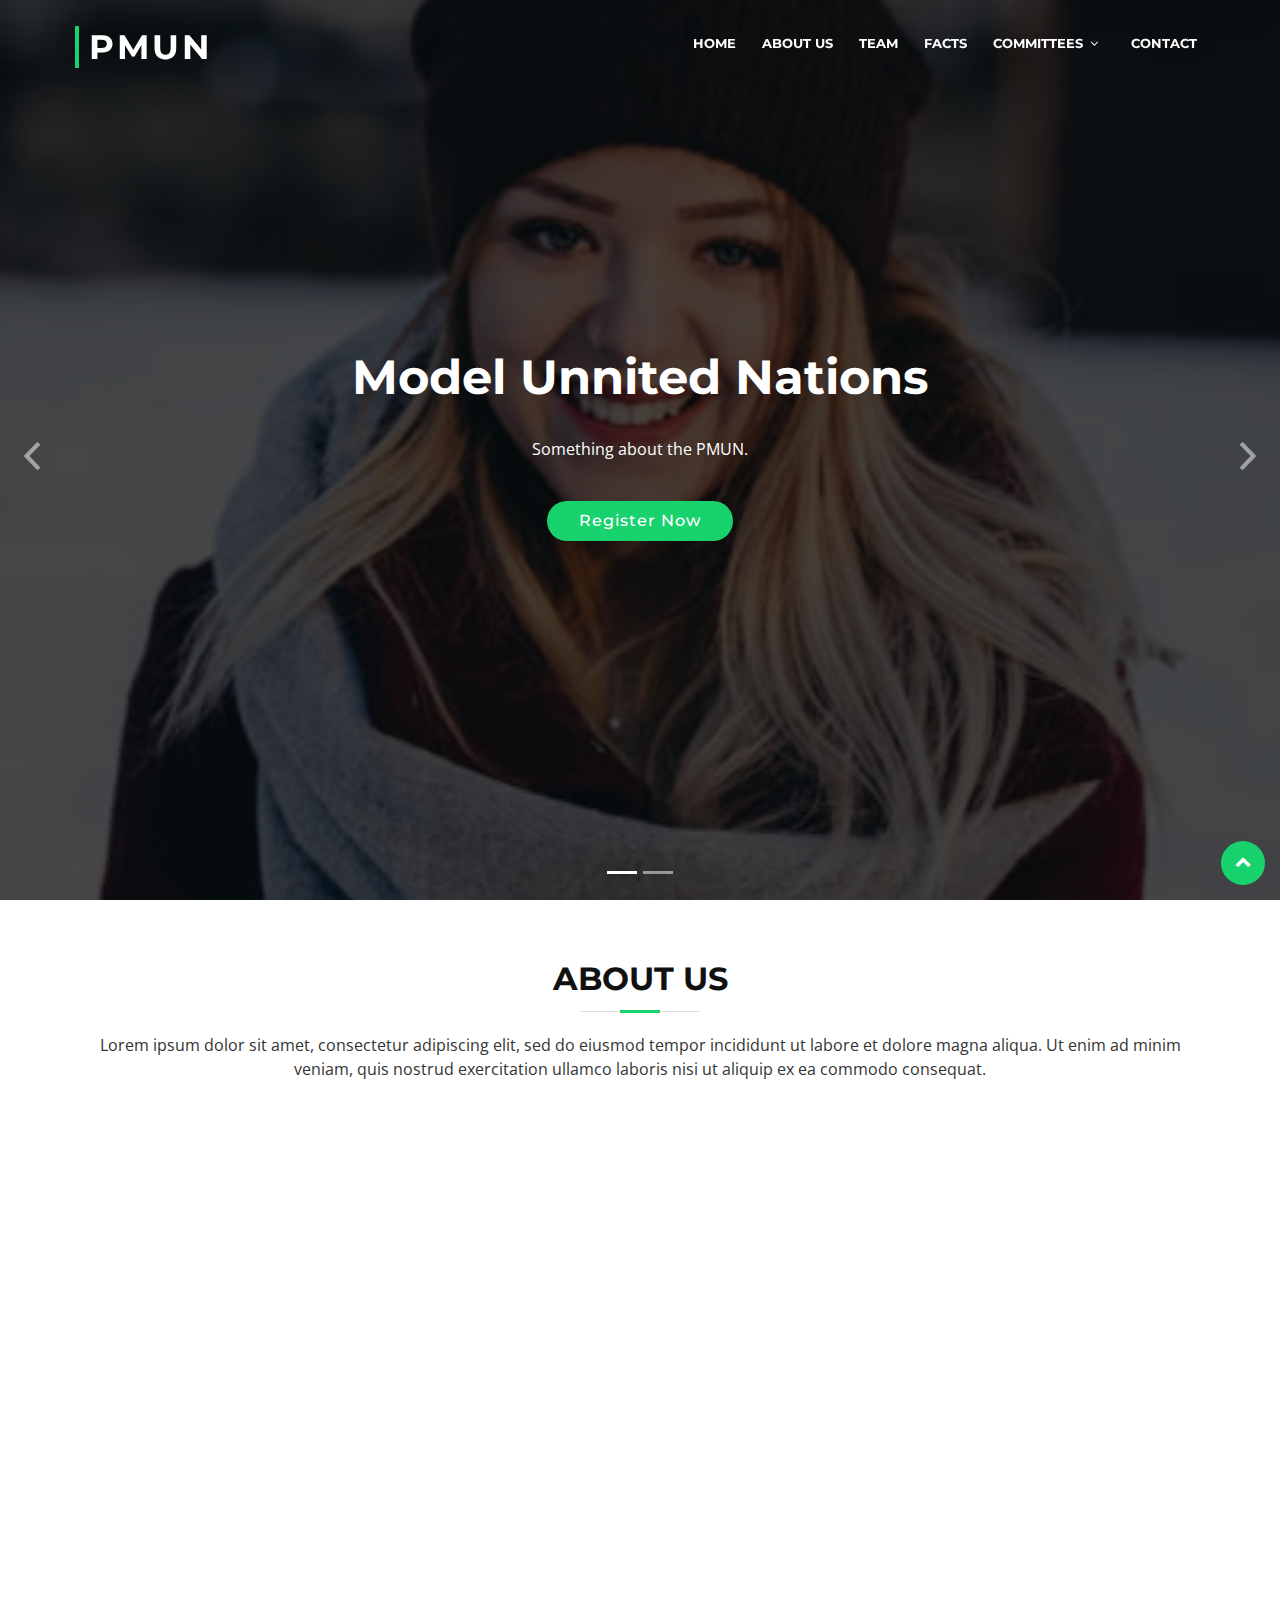
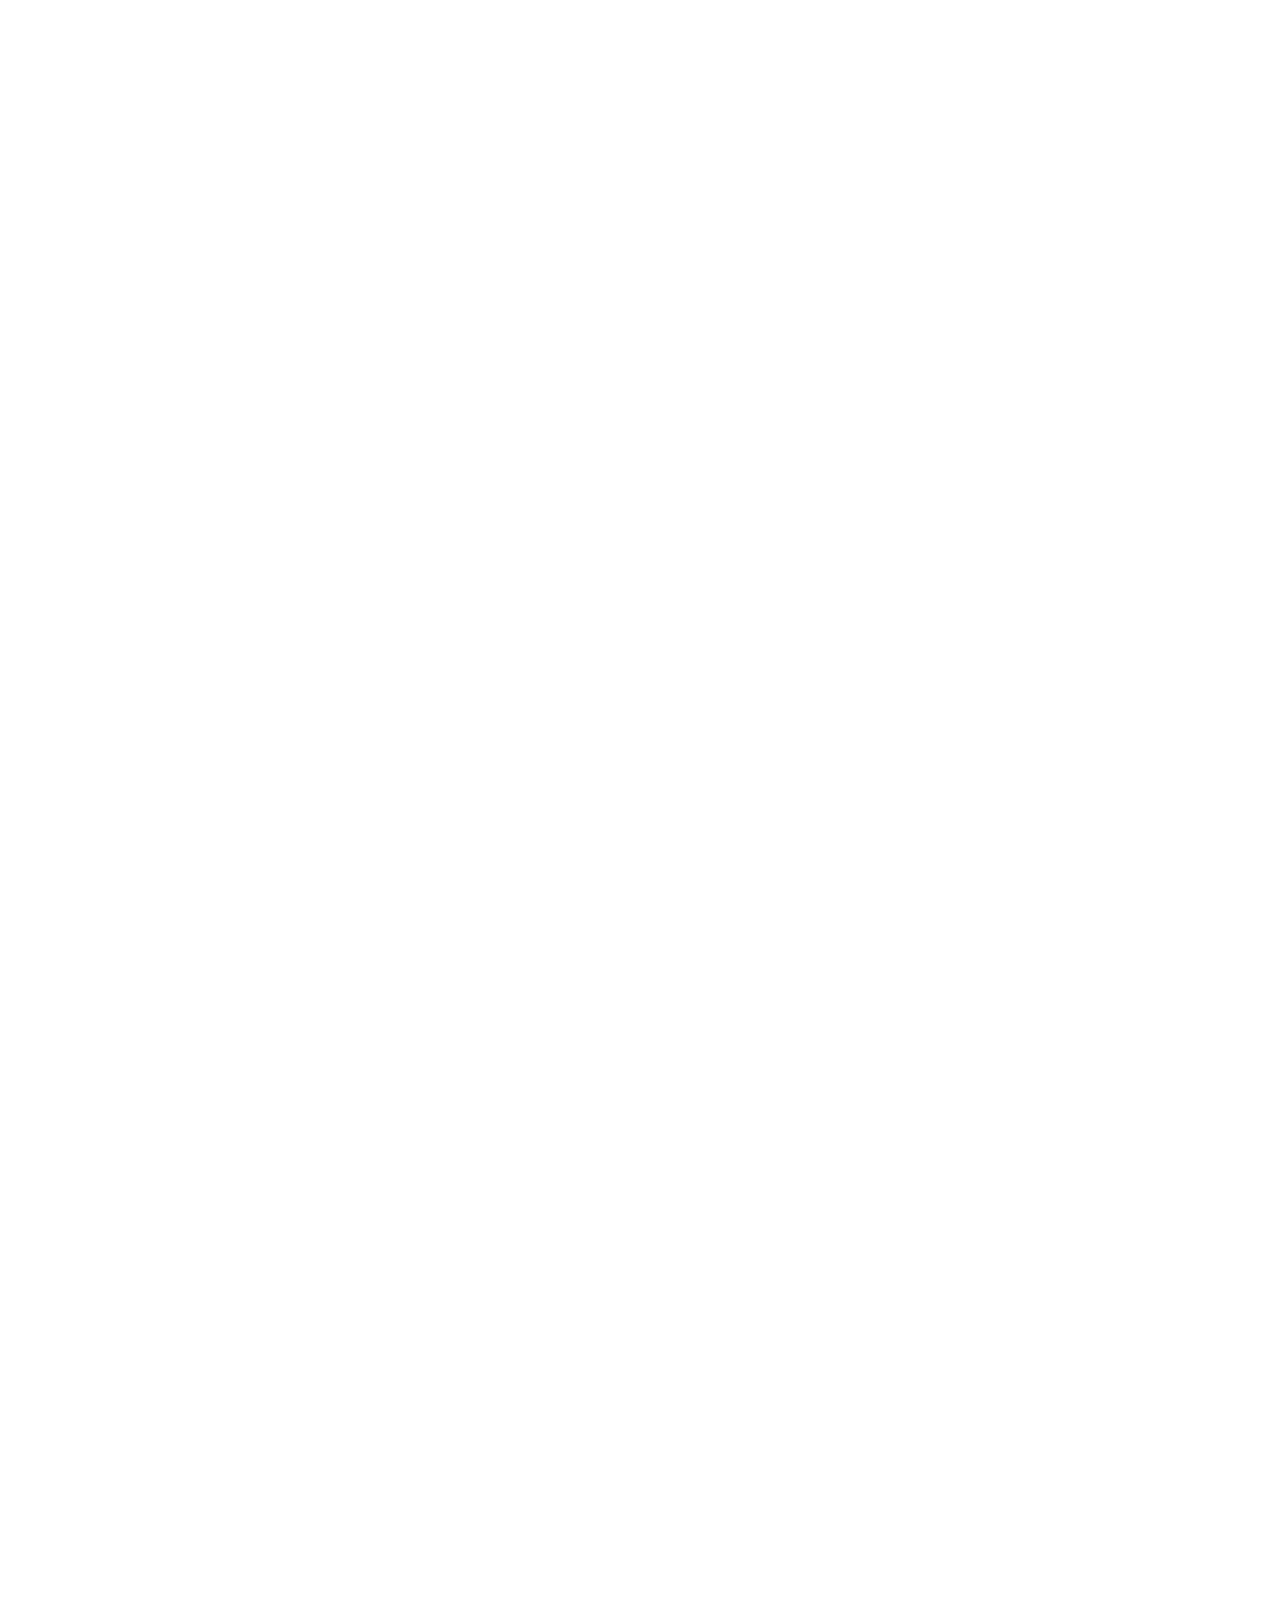
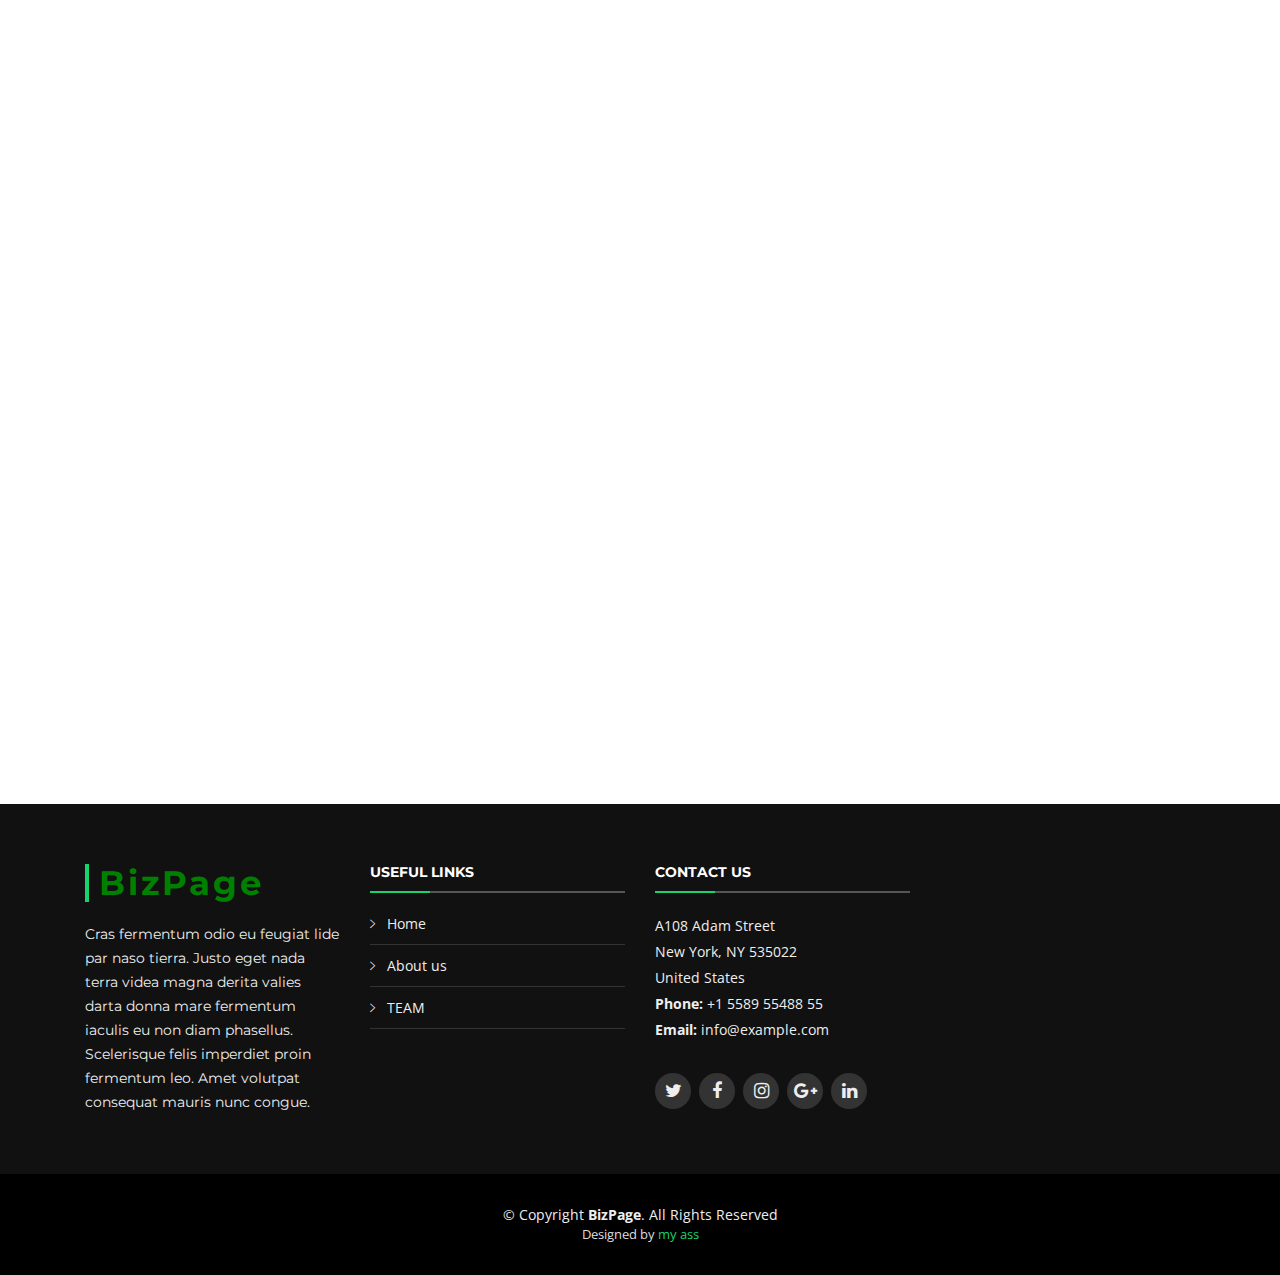
<file: index.html>
<!DOCTYPE html>
<html lang="en">
<head>
  <meta charset="utf-8">
  <title>PMUN</title>
  <meta content="width=device-width, initial-scale=1.0" name="viewport">
  <meta content="" name="keywords">
  <meta content="" name="description">

  <!-- Favicons -->
  <link href="img/favicon.png" rel="icon">
  <link href="img/apple-touch-icon.png" rel="apple-touch-icon">

  <!-- Google Fonts -->
  <link href="https://fonts.googleapis.com/css?family=Open+Sans:300,300i,400,400i,700,700i|Montserrat:300,400,500,700" rel="stylesheet">

  <!-- Bootstrap CSS File -->
  <link href="lib/bootstrap/css/bootstrap.min.css" rel="stylesheet">

  <!-- Libraries CSS Files -->
  <link href="lib/font-awesome/css/font-awesome.min.css" rel="stylesheet">
  <link href="lib/animate/animate.min.css" rel="stylesheet">
  <link href="lib/ionicons/css/ionicons.min.css" rel="stylesheet">
  <link href="lib/owlcarousel/assets/owl.carousel.min.css" rel="stylesheet">
  <link href="lib/lightbox/css/lightbox.min.css" rel="stylesheet">

  <!-- Main Stylesheet File -->
  <link href="css/style.css" rel="stylesheet">

  <!-- =======================================================
    Theme Name: BizPage
    Theme URL: https://bootstrapmade.com/bizpage-bootstrap-business-template/
    Author: BootstrapMade.com
    License: https://bootstrapmade.com/license/
  ======================================================= -->
</head>

<body>

  <!--==========================
    Header
  ============================-->
  <header id="header">
    <div class="container-fluid">

      <div id="logo" class="pull-left">
        <h1><a href="#intro" class="scrollto">PMUN</a></h1>
        <!-- Uncomment below if you prefer to use an imag e logo -->
        <!-- <a href="#intro"><img src="img/logo.png" alt="" title="" /></a>-->
      </div>

      <nav id="nav-menu-container">
        <ul class="nav-menu">
          <li><a href="index.html#intro">Home</a></li>
          <li><a href="#about">About Us</a></li>
          <li><a href="#team">Team</a></li>
          <li><a href="#facts">Facts</a></li>
          <li class="menu-has-children"><a href="">Committees</a>
            <ul>
              <li><a href="UNSC.html">United Nations Security Council</a></li>
              <li><a href="#">IRCAI</a></li>
              <li><a href="#">All India Political Parties Meet</a></li>
              <li><a href="#">Special Political and Decolonization</a></li>
              <li><a href="#">United Nations Human Rights Council</a></li>
              <li><a href="#">WTO</a></li>
              <li><a href="#">United Nations General Assembly</a></li>
            </ul>
          </li>
          <li><a href="#contact">Contact</a></li>
        </ul>
      </nav><!-- #nav-menu-container -->
    </div>
  </header><!-- #header -->

  <!--==========================
    Intro Section
  ============================-->
  <section id="intro">
    <div class="intro-container">
      <div id="introCarousel" class="carousel  slide carousel-fade" data-ride="carousel">

        <ol class="carousel-indicators"></ol>

        <div class="carousel-inner" role="listbox">

          <div class="carousel-item active">
            <div class="carousel-background"><img src="img/team-2.jpg" alt=""></div>
            <div class="carousel-container">
              <div class="carousel-content">
                <h2>Model Unnited Nations</h2>
                <p>Something about the PMUN.</p>
                <a href="" class="btn-get-started scrollto">Register Now</a>
              </div>
            </div>
          </div>

          

          <div class="carousel-item">
            <div class="carousel-background"><img src="img/intro-carousel/5.jpg" alt=""></div>
            <div class="carousel-container">
              <div class="carousel-content">
                <h2>Model United Nations</h2>
                <p>Somemore things  .</p>
                <a href="#featured-services" class="btn-get-started scrollto">Register Now</a>
              </div>
            </div>
          </div>

        </div>

        <a class="carousel-control-prev" href="#introCarousel" role="button" data-slide="prev">
          <span class="carousel-control-prev-icon ion-chevron-left" aria-hidden="true"></span>
          <span class="sr-only">Previous</span>
        </a>

        <a class="carousel-control-next" href="#introCarousel" role="button" data-slide="next">
          <span class="carousel-control-next-icon ion-chevron-right" aria-hidden="true"></span>
          <span class="sr-only">Next</span>
        </a>

      </div>
    </div>
  </section><!-- #intro -->

  <main id="main">
    <!--==========================
      About Us Section
    ============================-->
    <section id="about">
      <div class="container">

        <header class="section-header">
          <h3>About Us</h3>
          <p>Lorem ipsum dolor sit amet, consectetur adipiscing elit, sed do eiusmod tempor incididunt ut labore et dolore magna aliqua. Ut enim ad minim veniam, quis nostrud exercitation ullamco laboris nisi ut aliquip ex ea commodo consequat.</p>
        </header>

        <div class="row about-cols">

          <div class="col-md-4 wow fadeInUp">
            <div class="about-col">
              <div class="img">
                <img src="img/about-mission.jpg" alt="" class="img-fluid">
                <div class="icon"><i class="ion-ios-speedometer-outline"></i></div>
              </div>
              <h2 class="title"><a href="#">Our Mission</a></h2>
              <p>
                Lorem ipsum dolor sit amet, consectetur elit, sed do eiusmod tempor ut labore et dolore magna aliqua. Ut enim ad minim veniam, quis nostrud exercitation ullamco laboris nisi ut aliquip ex ea commodo consequat.
              </p>
            </div>
          </div>

          <div class="col-md-4 wow fadeInUp" data-wow-delay="0.1s">
            <div class="about-col">
              <div class="img">
                <img src="img/about-plan.jpg" alt="" class="img-fluid">
                <div class="icon"><i class="ion-ios-list-outline"></i></div>
              </div>
              <h2 class="title"><a href="#">Our Plan</a></h2>
              <p>
                Sed ut perspiciatis unde omnis iste natus error sit voluptatem  doloremque laudantium, totam rem aperiam, eaque ipsa quae ab illo inventore veritatis et quasi architecto beatae vitae dicta sunt explicabo.
              </p>
            </div>
          </div>

          <div class="col-md-4 wow fadeInUp" data-wow-delay="0.2s">
            <div class="about-col">
              <div class="img">
                <img src="img/about-vision.jpg" alt="" class="img-fluid">
                <div class="icon"><i class="ion-ios-eye-outline"></i></div>
              </div>
              <h2 class="title"><a href="#">Our Vision</a></h2>
              <p>
                Nemo enim ipsam voluptatem quia voluptas sit aut odit aut fugit, sed quia magni dolores eos qui ratione voluptatem sequi nesciunt Neque porro quisquam est, qui dolorem ipsum quia dolor sit amet.
              </p>
            </div>
          </div>

        </div>

      </div>
    </section><!-- #about -->
     <!--==========================
      Facts Section
    ============================-->
    <section id="facts"  class="wow fadeIn">
      <div class="container">

        <header class="section-header">
          <h3>Facts</h3>
          <p>Sed ut perspiciatis unde omnis iste natus error sit voluptatem accusantium doloremque</p>
        </header>

        <div class="row counters">

  				<div class="col-lg-3 col-6 text-center">
            <span data-toggle="counter-up">274</span>
            <p>DELEGATES</p>
  				</div>

          <div class="col-lg-3 col-6 text-center">
            <span data-toggle="counter-up">421</span>
            <p>COMMITTEES</p>
  				</div>

          <div class="col-lg-3 col-6 text-center">
            <span data-toggle="counter-up">1,364</span>
            <p>DAYS</p>
  				</div>

          <div class="col-lg-3 col-6 text-center">
            <span data-toggle="counter-up">18</span>
            <p>IN PRIZE</p>
  				</div>

  			</div>

        <div class="facts-img">
          <img src="img/facts-img.png" alt="" class="img-fluid">
        </div>

      </div>
    </section><!-- #facts -->

    
    <!--==========================
      Clients Section
    ============================-->
    <section id="clients" class="wow fadeInUp">
      <div class="container">

        <header class="section-header">
          <h3>Our Clients</h3>
        </header>

        <div class="owl-carousel clients-carousel">
          <img src="img/clients/client-1.png" alt="">
          <img src="img/clients/client-2.png" alt="">
          <img src="img/clients/client-3.png" alt="">
          <img src="img/clients/client-4.png" alt="">
          <img src="img/clients/client-5.png" alt="">
          <img src="img/clients/client-6.png" alt="">
          <img src="img/clients/client-7.png" alt="">
          <img src="img/clients/client-8.png" alt="">
        </div>

      </div>
    </section><!-- #clients -->

    <!--==========================
      Clients Section
    ============================-->
    <section id="testimonials" class="section-bg wow fadeInUp">
      <div class="container">

        <header class="section-header">
          <h3>Venue</h3>
        </header>
        <div id="map">
          
        </div>
        <script type="text/javascript">
          function initMap(){
            var location = {lat: -25.363 , lng:131.044};
            var map=new google.maps.Map(document.getElementById("map"),{
              zoom:4
              center:location
            });
          }
        </script>
       </div>
    </section><!-- #testimonials -->

    <!--==========================
      Team Section
    ============================-->
    <section id="team">
      <div class="container">
        <div class="section-header wow fadeInUp">
          <h3>Team</h3>
          <p>Sed ut perspiciatis unde omnis iste natus error sit voluptatem accusantium doloremque</p>
        </div>

        <div class="row">

          <div class="col-lg-2 col-md-4 wow fadeInUp">
            <div class="member">  
              <img src="img/team-1.jpg" class="img-fluid" alt="">
              <div class="member-info">
                <a href="index1.html">  
                  <div class="member-info-content">
                    <h4>Walter White</h4>
                    <span>Chief Executive Officer</span>
                    <div class="social">
                      <a href=""><i class="fa fa-twitter"></i></a>
                      <a href=""><i class="fa fa-facebook"></i></a>
                      <a href=""><i class="fa fa-google-plus"></i></a>
                      <a href=""><i class="fa fa-linkedin"></i></a>
                    </div>
                  </a>
                </div>
              </div>
            </div>
          </div>

          <div class="col-lg-3 col-md-6 wow fadeInUp" data-wow-delay="0.1s">
            <div class="member">
              <img src="img/team-2.jpg" class="img-fluid" alt="">
              <div class="member-info">
                <div class="member-info-content">
                  <h4>Sarah Jhonson</h4>
                  <span>Product Manager</span>
                  <div class="social">
                    <a href=""><i class="fa fa-twitter"></i></a>
                    <a href=""><i class="fa fa-facebook"></i></a>
                    <a href=""><i class="fa fa-google-plus"></i></a>
                    <a href=""><i class="fa fa-linkedin"></i></a>
                  </div>
                </div>
              </div>
            </div>
          </div>

          <div class="col-lg-3 col-md-6 wow fadeInUp" data-wow-delay="0.2s">
            <div class="member">
              <img src="img/team-3.jpg" class="img-fluid" alt="">
              <div class="member-info">
                <div class="member-info-content">
                  <h4>William Anderson</h4>
                  <span>CTO</span>
                  <div class="social">
                    <a href=""><i class="fa fa-twitter"></i></a>
                    <a href=""><i class="fa fa-facebook"></i></a>
                    <a href=""><i class="fa fa-google-plus"></i></a>
                    <a href=""><i class="fa fa-linkedin"></i></a>
                  </div>
                </div>
              </div>
            </div>
          </div>

          <div class="col-lg-3 col-md-6 wow fadeInUp" data-wow-delay="0.3s">
            <div class="member">
              <img src="img/team-4.jpg" class="img-fluid" alt="">
              <div class="member-info">
                <div class="member-info-content">
                  <h4>Amanda Jepson</h4>
                  <span>Accountant</span>
                  <div class="social">
                    <a href=""><i class="fa fa-twitter"></i></a>
                    <a href=""><i class="fa fa-facebook"></i></a>
                    <a href=""><i class="fa fa-google-plus"></i></a>
                    <a href=""><i class="fa fa-linkedin"></i></a>
                  </div>
                </div>
              </div>
            </div>
          </div>

        </div>

      </div>
    </section><!-- #team -->

    <!--==========================
      Contact Section
    ============================-->
    <section id="contact" class="section-bg wow fadeInUp">
      <div class="container">

        <div class="section-header">
          <h3>Contact Us</h3>
          <p>Sed ut perspiciatis unde omnis iste natus error sit voluptatem accusantium doloremque</p>
        </div>

        <div class="row contact-info">

          <div class="col-md-4">
            <div class="contact-address">
              <i class="ion-ios-location-outline"></i>
              <h3>Address</h3>
              <address>A108 Adam Street, NY 535022, USA</address>
            </div>
          </div>

          <div class="col-md-4">
            <div class="contact-phone">
              <i class="ion-ios-telephone-outline"></i>
              <h3>Phone Number</h3>
              <p><a href="tel:+155895548855">+1 5589 55488 55</a></p>
            </div>
          </div>

          <div class="col-md-4">
            <div class="contact-email">
              <i class="ion-ios-email-outline"></i>
              <h3>Email</h3>
              <p><a href="mailto:info@example.com">info@example.com</a></p>
            </div>
          </div>

        </div>
    </section><!-- #contact -->

  </main>

  <!--==========================
    Footer
  ============================-->
  <footer id="footer">
    <div class="footer-top">
      <div class="container">
        <div class="row">

          <div class="col-lg-3 col-md-6 footer-info">
            <h3>BizPage</h3>
            <p>Cras fermentum odio eu feugiat lide par naso tierra. Justo eget nada terra videa magna derita valies darta donna mare fermentum iaculis eu non diam phasellus. Scelerisque felis imperdiet proin fermentum leo. Amet volutpat consequat mauris nunc congue.</p>
          </div>

          <div class="col-lg-3 col-md-6 footer-links">
            <h4>Useful Links</h4>
            <ul>
              <li><i class="ion-ios-arrow-right"></i> <a href="#">Home</a></li>
              <li><i class="ion-ios-arrow-right"></i> <a href="#about">About us</a></li>
              <li><i class="ion-ios-arrow-right"></i> <a href="#team">TEAM</a></li>
            </ul>
          </div>

          <div class="col-lg-3 col-md-6 footer-contact">
            <h4>Contact Us</h4>
            <p>
              A108 Adam Street <br>
              New York, NY 535022<br>
              United States <br>
              <strong>Phone:</strong> +1 5589 55488 55<br>
              <strong>Email:</strong> info@example.com<br>
            </p>

            <div class="social-links">
              <a href="#" class="twitter"><i class="fa fa-twitter"></i></a>
              <a href="#" class="facebook"><i class="fa fa-facebook"></i></a>
              <a href="#" class="instagram"><i class="fa fa-instagram"></i></a>
              <a href="#" class="google-plus"><i class="fa fa-google-plus"></i></a>
              <a href="#" class="linkedin"><i class="fa fa-linkedin"></i></a>
            </div>

          </div>

        </div>
      </div>
    </div>

    <div class="container">
      <div class="copyright">
        &copy; Copyright <strong>BizPage</strong>. All Rights Reserved
      </div>
      <div class="credits">
        <!--
          All the links in the footer should remain intact.
          You can delete the links only if you purchased the pro version.
          Licensing information: https://bootstrapmade.com/license/
          Purchase the pro version with working PHP/AJAX contact form: https://bootstrapmade.com/buy/?theme=BizPage
        -->
        Designed by <a href="https://bootstrapmade.com/">my ass</a>
      </div>
    </div>
  </footer><!-- #footer -->

  <a href="#" class="back-to-top"><i class="fa fa-chevron-up"></i></a>

  <!-- JavaScript Libraries -->
  <script src="lib/jquery/jquery.min.js"></script>
  <script src="lib/jquery/jquery-migrate.min.js"></script>
  <script src="lib/bootstrap/js/bootstrap.bundle.min.js"></script>
  <script src="lib/easing/easing.min.js"></script>
  <script src="lib/superfish/hoverIntent.js"></script>
  <script src="lib/superfish/superfish.min.js"></script>
  <script src="lib/wow/wow.min.js"></script>
  <script src="lib/waypoints/waypoints.min.js"></script>
  <script src="lib/counterup/counterup.min.js"></script>
  <script src="lib/owlcarousel/owl.carousel.min.js"></script>
  <script src="lib/isotope/isotope.pkgd.min.js"></script>
  <script src="lib/lightbox/js/lightbox.min.js"></script>
  <script src="lib/touchSwipe/jquery.touchSwipe.min.js"></script>
  <!-- Contact Form JavaScript File -->
  <script src="contactform/contactform.js"></script>

  <!-- Template Main Javascript File -->
  <script src="js/main.js"></script>

</body>
</html>
</file>
<file: css/style.css>
/*
  Theme Name: BizPage
  Theme URL: https://bootstrapmade.com/bizpage-bootstrap-business-template/
  Author: BootstrapMade.com
  License: https://bootstrapmade.com/license/
*/
/*--------------------------------------------------------------
# General
--------------------------------------------------------------*/
body {
  background: #fff;
  color: #666666;
  font-family: "Open Sans", sans-serif;
}


a {
  color: #18d26e;
  transition: 0.5s;
}

a:hover, a:active, a:focus {
  color: #18d36e;
  outline: none;
  text-decoration: none;
}

p {
  padding: 0;
  margin: 0 0 30px 0;
}

h1, h2, h3, h4, h5, h6 {
  font-family: "Montserrat", sans-serif;
  font-weight: 400;
  margin: 0 0 20px 0;
  padding: 0;
  color: #008000;
}

/* Back to top button */
.back-to-top {
  position: fixed;
  display: none;
  background: #18d26e;
  color: #fff;
  display: inline-block;
  width: 44px;
  height: 44px;
  text-align: center;
  line-height: 1;
  font-size: 16px;
  border-radius: 50%;
  right: 15px;
  bottom: 15px;
  transition: background 0.5s;
  z-index: 11;
}

.back-to-top i {
  padding-top: 12px;
  color: #fff;
}

@media (max-width: 768px) {
  .back-to-top {
    bottom: 15px;
  }
}

/*--------------------------------------------------------------
# Header
--------------------------------------------------------------*/
#header {
  padding: 30px 0;
  height: 92px;
  position: fixed;
  left: 0;
  top: 0;
  right: 0;
  transition: all 0.5s;
  z-index: 997;
}

#header.header-scrolled {
  background: rgba(0, 0, 0, 0.9);
  padding: 20px 0;
  height: 72px;
  transition: all 0.5s;
}

#header #logo {
  float: left;
}

@media (min-width: 1024px) {
  #header #logo {
    padding-left: 60px;
  }
}

#header #logo h1 {
  font-size: 34px;
  margin: 0;
  padding: 0;
  line-height: 1;
  font-family: "Montserrat", sans-serif;
  font-weight: 700;
  letter-spacing: 3px;
}

#header #logo h1 a, #header #logo h1 a:hover {
  color: #fff;
  padding-left: 10px;
  border-left: 4px solid #18d26e;
}

#header #logo img {
  padding: 0;
  margin: 0;
}

@media (max-width: 768px) {
  #header #logo h1 {
    font-size: 28px;
  }
  #header #logo img {
    max-height: 40px;
  }
}

/*--------------------------------------------------------------
# Intro Section
--------------------------------------------------------------*/
#intro {
  display: table;
  width: 100%;
  height: 100vh;
  background: #000;
}

#intro .carousel-item {
  width: 100%;
  height: 100vh;
  background-size: cover;
  background-position: center;
  background-repeat: no-repeat;
}

#intro .carousel-item::before {
  content: '';
  background-color: rgba(0, 0, 0, 0.7);
  position: absolute;
  height: 100%;
  width: 100%;
  top: 0;
  right: 0;
  left: 0;
  bottom: 0;
}

#intro .carousel-container {
  display: flex;
  justify-content: center;
  align-items: center;
  position: absolute;
  bottom: 0;
  top: 0;
  left: 0;
  right: 0;
}

#intro .carousel-content {
  text-align: center;
}

#intro h2 {
  color: #fff;
  margin-bottom: 30px;
  font-size: 48px;
  font-weight: 700;
}

@media (max-width: 768px) {
  #intro h2 {
    font-size: 28px;
  }
}

#intro p {
  width: 80%;
  margin: 0 auto 30px auto;
  color: #fff;
}

@media (min-width: 1024px) {
  #intro p {
    width: 60%;
  }
}

#intro .carousel-fade .carousel-inner .carousel-item {
  -webkit-transition-property: opacity;
  transition-property: opacity;
}

#intro .carousel-fade .carousel-inner .carousel-item,
#intro .carousel-fade .carousel-inner .active.carousel-item-left,
#intro .carousel-fade .carousel-inner .active.carousel-item-right {
  opacity: 0;
}

#intro .carousel-fade .carousel-inner .active,
#intro .carousel-fade .carousel-inner .carousel-item-next.carousel-item-left,
#intro .carousel-fade .carousel-inner .carousel-item-prev.carousel-item-right {
  opacity: 1;
  transition: 0.5s;
}

#intro .carousel-fade .carousel-inner .carousel-item-next,
#intro .carousel-fade .carousel-inner .carousel-item-prev,
#intro .carousel-fade .carousel-inner .active.carousel-item-left,
#intro .carousel-fade .carousel-inner .active.carousel-item-right {
  left: 0;
  -webkit-transform: translate3d(0, 0, 0);
  transform: translate3d(0, 0, 0);
}

#intro .carousel-control-prev, #intro .carousel-control-next {
  width: 10%;
}

@media (min-width: 1024px) {
  #intro .carousel-control-prev, #intro .carousel-control-next {
    width: 5%;
  }
}

#intro .carousel-control-next-icon, #intro .carousel-control-prev-icon {
  background: none;
  font-size: 32px;
  line-height: 1;
}

#intro .carousel-indicators li {
  cursor: pointer;
}

#intro .btn-get-started {
  font-family: "Montserrat", sans-serif;
  font-weight: 500;
  font-size: 16px;
  letter-spacing: 1px;
  display: inline-block;
  padding: 8px 32px;
  border-radius: 50px;
  transition: 0.5s;
  margin: 10px;
  color: #fff;
  background: #18d26e;
}

#intro .btn-get-started:hover {
  background: #fff;
  color: #18d26e;
}

/*--------------------------------------------------------------
# Navigation Menu
--------------------------------------------------------------*/
/* Nav Menu Essentials */
.nav-menu, .nav-menu * {
  margin: 0;
  padding: 0;
  list-style: none;
}

.nav-menu ul {
  position: absolute;
  display: none;
  top: 100%;
  left: 0;
  z-index: 99;
}

.nav-menu li {
  position: relative;
  white-space: nowrap;
}

.nav-menu > li {
  float: left;
}

.nav-menu li:hover > ul,
.nav-menu li.sfHover > ul {
  display: block;
}

.nav-menu ul ul {
  top: 0;
  left: 100%;
}

.nav-menu ul li {
  min-width: 180px;
}

/* Nav Menu Arrows */
.sf-arrows .sf-with-ul {
  padding-right: 30px;
}

.sf-arrows .sf-with-ul:after {
  content: "\f107";
  position: absolute;
  right: 15px;
  font-family: FontAwesome;
  font-style: normal;
  font-weight: normal;
}

.sf-arrows ul .sf-with-ul:after {
  content: "\f105";
}

/* Nav Meu Container */
#nav-menu-container {
  float: right;
  margin: 0;
}

@media (min-width: 1024px) {
  #nav-menu-container {
    padding-right: 60px;
  }
}

@media (max-width: 768px) {
  #nav-menu-container {
    display: none;
  }
}

/* Nav Meu Styling */
.nav-menu a {
  padding: 0 8px 10px 8px;
  text-decoration: none;
  display: inline-block;
  color: #fff;
  font-family: "Montserrat", sans-serif;
  font-weight: 700;
  font-size: 13px;
  text-transform: uppercase;
  outline: none;
}

.nav-menu li:hover > a, .nav-menu > .menu-active > a {
  color: #18d26e;
}

.nav-menu > li {
  margin-left: 10px;
}

.nav-menu ul {
  margin: 4px 0 0 0;
  padding: 10px;
  box-shadow: 0px 0px 30px rgba(127, 137, 161, 0.25);
  background: #fff;
}

.nav-menu ul li {
  transition: 0.3s;
}

.nav-menu ul li a {
  padding: 10px;
  color: #333;
  transition: 0.3s;
  display: block;
  font-size: 13px;
  text-transform: none;
}

.nav-menu ul li:hover > a {
  color: #18d26e;
}

.nav-menu ul ul {
  margin: 0;
}

/* Mobile Nav Toggle */
#mobile-nav-toggle {
  position: fixed;
  right: 0;
  top: 0;
  z-index: 999;
  margin: 20px 20px 0 0;
  border: 0;
  background: none;
  font-size: 24px;
  display: none;
  transition: all 0.4s;
  outline: none;
  cursor: pointer;
}

#mobile-nav-toggle i {
  color: #fff;
}

@media (max-width: 768px) {
  #mobile-nav-toggle {
    display: inline;
  }
}

/* Mobile Nav Styling */
#mobile-nav {
  position: fixed;
  top: 0;
  padding-top: 18px;
  bottom: 0;
  z-index: 998;
  background: rgba(0, 0, 0, 0.8);
  left: -260px;
  width: 260px;
  overflow-y: auto;
  transition: 0.4s;
}

#mobile-nav ul {
  padding: 0;
  margin: 0;
  list-style: none;
}

#mobile-nav ul li {
  position: relative;
}

#mobile-nav ul li a {
  color: #fff;
  font-size: 13px;
  text-transform: uppercase;
  overflow: hidden;
  padding: 10px 22px 10px 15px;
  position: relative;
  text-decoration: none;
  width: 100%;
  display: block;
  outline: none;
  font-weight: 700;
  font-family: "Montserrat", sans-serif;
}

#mobile-nav ul li a:hover {
  color: #fff;
}

#mobile-nav ul li li {
  padding-left: 30px;
}

#mobile-nav ul .menu-has-children i {
  position: absolute;
  right: 0;
  z-index: 99;
  padding: 15px;
  cursor: pointer;
  color: #18d26e;
}

#mobile-nav ul .menu-has-children i.fa-chevron-up {
  color: #18d26e;
}

#mobile-nav ul .menu-has-children li a {
  text-transform: none;
}

#mobile-nav ul .menu-has-children1 i {
  position: absolute;
  right: 0;
  z-index: 99;
  padding: 15px;
  color: #18d26e;
}

#mobile-nav ul .menu-has-children1 i.fa-chevron-up {
  color: #18d26e;
}

#mobile-nav ul .menu-has-children1 li a {
  text-transform: none;
}

#mobile-nav ul .menu-item-active {
  color: #18d26e;
}

#mobile-body-overly {
  width: 100%;
  height: 100%;
  z-index: 997;
  top: 0;
  left: 0;
  position: fixed;
  background: rgba(0, 0, 0, 0.7);
  display: none;
}

/* Mobile Nav body classes */
body.mobile-nav-active {
  overflow: hidden;
}

body.mobile-nav-active #mobile-nav {
  left: 0;
}

body.mobile-nav-active #mobile-nav-toggle {
  color: #fff;
}

/*--------------------------------------------------------------
# Sections
--------------------------------------------------------------*/
/* Sections Header
--------------------------------*/
.section-header h3 {
  font-size: 32px;
  color: #111;
  text-transform: uppercase;
  text-align: center;
  font-weight: 700;
  position: relative;
  padding-bottom: 15px;
}

.section-header h3::before {
  content: '';
  position: absolute;
  display: block;
  width: 120px;
  height: 1px;
  background: #ddd;
  bottom: 1px;
  left: calc(50% - 60px);
}

.section-header h3::after {
  content: '';
  position: absolute;
  display: block;
  width: 40px;
  height: 3px;
  background: #18d26e;
  bottom: 0;
  left: calc(50% - 20px);
}

.section-header h4 {
  font-size: 32px;
  color: #111;
  text-transform: uppercase;
  text-align: center;
  font-weight: 700;
  position: relative;
  padding-bottom: 15px;
}

.section-header h4::before {
  content: '';
  position: absolute;
  display: block;
  width: 120px;
  height: 1px;
  background: #40E0D0;
  bottom: 1px;
  left: calc(50% - 60px);
}

/*.section-header h4::after {
  content: '';
  position: absolute;
  display: block;
  width: 40px;
  height: 2px;
  background: #ddd;
  bottom: 1px;
  top: 1px;
  left: calc(50% - 20px);
}*/
.section-header p {
  text-align: center;
  padding-bottom: 30px;
  color: #333;
}

/* Section with background
--------------------------------*/
.section-bg {
  background: #f7f7f7;
}

/* Featured Services Section
--------------------------------*/
#featured-services {
  background: #000;
}

#featured-services .box {
  padding: 30px 20px;
}

#featured-services .box-bg {
  background-image: linear-gradient(0deg, #000000 0%, #242323 50%, #000000 100%);
}

#featured-services i {
  color: #18d26e;
  font-size: 48px;
  display: inline-block;
  line-height: 1;
}

#featured-services h4 {
  font-weight: 400;
  margin: 15px 0;
  font-size: 18px;
}

#featured-services h4 a {
  color: #fff;
}

#featured-services h4 a:hover {
  color: #18d26e;
}

#featured-services p {
  font-size: 14px;
  line-height: 24px;
  color: #fff;
  margin-bottom: 0;
}

#map{
  height: 500px
  width: 100%;
  margin: 0;
  padding:0;
}
/* About Us Section
--------------------------------*/
#aboutt {
  background : url("../img/black.jpg") center top no-repeat fixed;
  background-size: cover;
  padding: 60px 0 40px 0;
  position: relative;
}

#aboutt::before {
  content: '';
  position: absolute;
  left: 0;
  right: 0;
  top: 0;
  bottom: 0;
  /*background: rgba(255, 255, 255, 0.92);*/
  z-index: 9;
}

#aboutt .container {
  position: relative;
  z-index: 10;
}

#aboutt .aboutt-col {
  background: #fff;
  border-radius: 0 0 4px 4px;
  box-shadow: 0px 2px 12px rgba(0, 0, 0, 0.08);
  margin-bottom: 20px;
}

#aboutt .aboutt-col .img {
  position: relative;
}

#aboutt .aboutt-col .img img {
  border-radius: 4px 4px 0 0;
}

#aboutt .aboutt-col .icon {
  width: 64px;
  height: 64px;
  padding-top: 8px;
  text-align: center;
  position: absolute;
  background-color: #000;
  border-radius: 50%;
  text-align: center;
  border: 4px solid #fff;
  left: calc( 50% - 32px);
  bottom: -30px;
  transition: 0.3s;
}

#aboutt .aboutt-col i {
  font-size: 36px;
  line-height: 1;
  color: #fff;
  transition: 0.3s;
}

#aboutt .aboutt-col:hover .icon {
  background-color: #fff;
}

#aboutt .aboutt-col:hover i {
  color: #000000;
}

#aboutt .aboutt-col h2 {
  color: #000;
  text-align: center;
  font-weight: 700;
  font-size: 20px;
  padding: 0;
  margin: 40px 0 12px 0;
}

#aboutt .aboutt-col h2 a {
  color: #000;
}

#aboutt .aboutt-col h2 a:hover {
  color: #000000;
}

#aboutt .aboutt-col p {
  font-size: 14px;
  line-height: 24px;
  color: #333;
  margin-bottom: 0;
  padding: 0 40px 40px 10px;
}
#about {
  background: url("../img/about-bg.jpg") center top no-repeat fixed;
  background-size: cover;
  padding: 60px 0 40px 0;
  position: relative;
}

#about::before {
  content: '';
  position: absolute;
  left: 0;
  right: 0;
  top: 0;
  bottom: 0;
  background: rgba(255, 255, 255, 0.92);
  z-index: 9;
}

#about .container {
  position: relative;
  z-index: 10;
}

#about .about-col {
  background: #fff;
  border-radius: 0 0 4px 4px;
  box-shadow: 0px 2px 12px rgba(0, 0, 0, 0.08);
  margin-bottom: 20px;
}

#about .about-col .img {
  position: relative;
}

#about .about-col .img img {
  border-radius: 4px 4px 0 0;
}

#about .about-col .icon {
  width: 64px;
  height: 64px;
  padding-top: 8px;
  text-align: center;
  position: absolute;
  background-color: #18d26e;
  border-radius: 50%;
  text-align: center;
  border: 4px solid #fff;
  left: calc( 50% - 32px);
  bottom: -30px;
  transition: 0.3s;
}

#about .about-col i {
  font-size: 36px;
  line-height: 1;
  color: #fff;
  transition: 0.3s;
}

#about .about-col:hover .icon {
  background-color: #fff;
}

#about .about-col:hover i {
  color: #18d26e;
}

#about .about-col h2 {
  color: #000;
  text-align: center;
  font-weight: 700;
  font-size: 20px;
  padding: 0;
  margin: 40px 0 12px 0;
}

#about .about-col h2 a {
  color: #000;
}

#about .about-col h2 a:hover {
  color: #18d26e;
}

#about .about-col p {
  font-size: 14px;
  line-height: 24px;
  color: #333;
  margin-bottom: 0;
  padding: 0 20px 20px 20px;
}


/* Services Section
--------------------------------*/
#services {
  background: #fff;
  background-size: cover;
  padding: 60px 0 40px 0;
}

#services .box {
  margin-bottom: 30px;
}

#services .icon {
  float: left;
}

#services .icon i {
  color: #18d26e;
  font-size: 36px;
  line-height: 1;
  transition: 0.5s;
}

#services .title {
  margin-left: 60px;
  font-weight: 700;
  margin-bottom: 15px;
  font-size: 18px;
}

#services .title a {
  color: #111;
}

#services .box:hover .title a {
  color: #18d26e;
}

#services .description {
  font-size: 14px;
  margin-left: 60px;
  line-height: 24px;
  margin-bottom: 0;
}

/* Call To Action Section
--------------------------------*/
#call-to-action {
  background: linear-gradient(rgba(0, 142, 99, 0.1), rgba(0, 0, 0, 0.1)), url(../img/call-to-action-bg.jpg) fixed center center;
  background-size: cover;
  padding: 60px 0;
}

#call-to-action h3 {
  color: #fff;
  font-size: 28px;
  font-weight: 700;
}

#call-to-action p {
  color: #fff;
}

#call-to-action .cta-btn {
  font-family: "Montserrat", sans-serif;
  text-transform: uppercase;
  font-weight: 500;
  font-size: 16px;
  letter-spacing: 1px;
  display: inline-block;
  padding: 8px 28px;
  border-radius: 25px;
  transition: 0.5s;
  margin-top: 10px;
  border: 2px solid #fff;
  color: #fff;
}

#call-to-action .cta-btn:hover {
  background: #18d26e;
  border: 2px solid #18d26e;
}

/* Call To Action Section
--------------------------------*/
#skills {
  padding: 60px 0;
}

#skills .progress {
  height: 35px;
  margin-bottom: 10px;
}

#skills .progress .skill {
  font-family: "Open Sans", sans-serif;
  line-height: 35px;
  padding: 0;
  margin: 0 0 0 20px;
  text-transform: uppercase;
}

#skills .progress .skill .val {
  float: right;
  font-style: normal;
  margin: 0 20px 0 0;
}

#skills .progress-bar {
  width: 1px;
  text-align: left;
  transition: .9s;
}

/* Facts Section
--------------------------------*/
#facts {
  background: url("../img/facts-bg.jpg") center top no-repeat fixed;
  background-size: cover;
  padding: 60px 0 0 0;
  position: relative;
}

#facts::before {
  content: '';
  position: absolute;
  left: 0;
  right: 0;
  top: 0;
  bottom: 0;
  background: rgba(255, 255, 255, 0.88);
  z-index: 9;
}

#facts .container {
  position: relative;
  z-index: 10;
}

#facts .counters span {
  font-family: "Montserrat", sans-serif;
  font-weight: bold;
  font-size: 48px;
  display: block;
  color: #18d26e;
}

#facts .counters p {
  padding: 0;
  margin: 0 0 20px 0;
  font-family: "Montserrat", sans-serif;
  font-size: 14px;
  color: #111;
}

#facts .facts-img {
  text-align: center;
  padding-top: 30px;
}

/* Portfolio Section
--------------------------------*/
#portfolio {
  padding: 60px 0;
}

#portfolio #portfolio-flters {
  padding: 0;
  margin: 5px 0 35px 0;
  list-style: none;
  text-align: center;
}

#portfolio #portfolio-flters li {
  cursor: pointer;
  margin: 15px 15px 15px 0;
  display: inline-block;
  padding: 10px 20px;
  font-size: 12px;
  line-height: 20px;
  color: #666666;
  border-radius: 4px;
  text-transform: uppercase;
  background: #fff;
  margin-bottom: 5px;
  transition: all 0.3s ease-in-out;
}

#portfolio #portfolio-flters li:hover, #portfolio #portfolio-flters li.filter-active {
  background: #18d26e;
  color: #fff;
}

#portfolio #portfolio-flters li:last-child {
  margin-right: 0;
}

#portfolio .portfolio-wrap {
  box-shadow: 0px 2px 12px rgba(0, 0, 0, 0.08);
  transition: 0.3s;
}

#portfolio .portfolio-wrap:hover {
  box-shadow: 0px 4px 14px rgba(0, 0, 0, 0.16);
}

#portfolio .portfolio-item {
  position: relative;
  height: 360px;
  overflow: hidden;
}

#portfolio .portfolio-item figure {
  background: #000;
  overflow: hidden;
  height: 240px;
  position: relative;
  border-radius: 4px 4px 0 0;
  margin: 0;
}

#portfolio .portfolio-item figure:hover img {
  opacity: 0.4;
  transition: 0.3s;
}

#portfolio .portfolio-item figure .link-preview, #portfolio .portfolio-item figure .link-details {
  position: absolute;
  display: inline-block;
  opacity: 0;
  line-height: 1;
  text-align: center;
  width: 36px;
  height: 36px;
  background: #fff;
  border-radius: 50%;
  transition: 0.2s linear;
}

#portfolio .portfolio-item figure .link-preview i, #portfolio .portfolio-item figure .link-details i {
  padding-top: 6px;
  font-size: 22px;
  color: #333;
}

#portfolio .portfolio-item figure .link-preview:hover, #portfolio .portfolio-item figure .link-details:hover {
  background: #18d26e;
}

#portfolio .portfolio-item figure .link-preview:hover i, #portfolio .portfolio-item figure .link-details:hover i {
  color: #fff;
}

#portfolio .portfolio-item figure .link-preview {
  left: calc(50% - 38px);
  top: calc(50% - 18px);
}

#portfolio .portfolio-item figure .link-details {
  right: calc(50% - 38px);
  top: calc(50% - 18px);
}

#portfolio .portfolio-item figure:hover .link-preview {
  opacity: 1;
  left: calc(50% - 44px);
}

#portfolio .portfolio-item figure:hover .link-details {
  opacity: 1;
  right: calc(50% - 44px);
}

#portfolio .portfolio-item .portfolio-info {
  background: #fff;
  text-align: center;
  padding: 30px;
  height: 90px;
  border-radius: 0 0 3px 3px;
}

#portfolio .portfolio-item .portfolio-info h4 {
  font-size: 18px;
  line-height: 1px;
  font-weight: 700;
  margin-bottom: 18px;
  padding-bottom: 0;
}

#portfolio .portfolio-item .portfolio-info h4 a {
  color: #333;
}

#portfolio .portfolio-item .portfolio-info h4 a:hover {
  color: #18d26e;
}

#portfolio .portfolio-item .portfolio-info p {
  padding: 0;
  margin: 0;
  color: #b8b8b8;
  font-weight: 500;
  font-size: 14px;
  text-transform: uppercase;
}

/* Clients Section
--------------------------------*/
#clients {
  padding: 60px 0;
}

#clients img {
  max-width: 100%;
  opacity: 0.5;
  transition: 0.3s;
  padding: 15px 0;
}

#clients img:hover {
  opacity: 1;
}

#clients .owl-nav, #clients .owl-dots {
  margin-top: 5px;
  text-align: center;
}

#clients .owl-dot {
  display: inline-block;
  margin: 0 5px;
  width: 12px;
  height: 12px;
  border-radius: 50%;
  background-color: #ddd;
}

#clients .owl-dot.active {
  background-color: #18d26e;
}

/* Testimonials Section
--------------------------------*/
#testimonials {
  padding: 60px 0;
}

#testimonials .section-header {
  margin-bottom: 40px;
}

#testimonials .testimonial-item {
  text-align: center;
}

#testimonials .testimonial-item .testimonial-img {
  width: 120px;
  border-radius: 50%;
  border: 4px solid #fff;
  margin: 0 auto;
}

#testimonials .testimonial-item h3 {
  font-size: 20px;
  font-weight: bold;
  margin: 10px 0 5px 0;
  color: #111;
}

#testimonials .testimonial-item h4 {
  font-size: 14px;
  color: #999;
  margin: 0 0 15px 0;
}

#testimonials .testimonial-item .quote-sign-left {
  margin-top: -15px;
  padding-right: 10px;
  display: inline-block;
  width: 37px;
}

#testimonials .testimonial-item .quote-sign-right {
  margin-bottom: -15px;
  padding-left: 10px;
  display: inline-block;
  max-width: 100%;
  width: 37px;
}

#testimonials .testimonial-item p {
  font-style: italic;
  margin: 0 auto 15px auto;
}

@media (min-width: 992px) {
  #testimonials .testimonial-item p {
    width: 80%;
  }
}

#testimonials .owl-nav, #testimonials .owl-dots {
  margin-top: 5px;
  text-align: center;
}

#testimonials .owl-dot {
  display: inline-block;
  margin: 0 5px;
  width: 12px;
  height: 12px;
  border-radius: 50%;
  background-color: #ddd;
}

#testimonials .owl-dot.active {
  background-color: #18d26e;
}

/* Team Section
--------------------------------*/
#team {
  padding: 60px 0;
}

#team .member {
  text-align: center;
  margin-bottom: 20px;
  background: #000;
  position: relative;
}

#team .member .member-info {
  opacity: 0;
  display: flex;
  justify-content: center;
  align-items: center;
  position: absolute;
  bottom: 0;
  top: 0;
  left: 0;
  right: 0;
  transition: 0.2s;
}

#team .member .member-info-content {
  margin-top: -50px;
  transition: margin 0.2s;
}

#team .member:hover .member-info {
  background: rgba(0, 0, 0, 0.7);
  opacity: 1;
  transition: 0.4s;
}

#team .member:hover .member-info-content {
  margin-top: 0;
  transition: margin 0.4s;
}

#team .member h4 {
  font-weight: 700;
  margin-bottom: 2px;
  font-size: 18px;
  color: #fff;
}

#team .member span {
  font-style: italic;
  display: block;
  font-size: 13px;
  color: #fff;
}

#team .member .social {
  margin-top: 15px;
}

#team .member .social a {
  transition: none;
  color: #fff;
}

#team .member .social a:hover {
  color: #18d26e;
}

#team .member .social i {
  font-size: 18px;
  margin: 0 2px;
}

/* Contact Section
--------------------------------*/
#contact {
  padding: 60px 0;
}

#contact .contact-info {
  margin-bottom: 20px;
  text-align: center;
}

#contact .contact-info i {
  font-size: 48px;
  display: inline-block;
  margin-bottom: 10px;
  color: #18d26e;
}

#contact .contact-info address, #contact .contact-info p {
  margin-bottom: 0;
  color: #000;
}

#contact .contact-info h3 {
  font-size: 18px;
  margin-bottom: 15px;
  font-weight: bold;
  text-transform: uppercase;
  color: #999;
}

#contact .contact-info a {
  color: #000;
}

#contact .contact-info a:hover {
  color: #18d26e;
}

#contact .contact-address, #contact .contact-phone, #contact .contact-email {
  margin-bottom: 20px;
}

@media (min-width: 768px) {
  #contact .contact-address, #contact .contact-phone, #contact .contact-email {
    padding: 20px 0;
  }
}

@media (min-width: 768px) {
  #contact .contact-phone {
    border-left: 1px solid #ddd;
    border-right: 1px solid #ddd;
  }
}

#contact .form #sendmessage {
  color: #18d26e;
  border: 1px solid #18d26e;
  display: none;
  text-align: center;
  padding: 15px;
  font-weight: 600;
  margin-bottom: 15px;
}

#contact .form #errormessage {
  color: red;
  display: none;
  border: 1px solid red;
  text-align: center;
  padding: 15px;
  font-weight: 600;
  margin-bottom: 15px;
}

#contact .form #sendmessage.show, #contact .form #errormessage.show, #contact .form .show {
  display: block;
}

#contact .form .validation {
  color: red;
  display: none;
  margin: 0 0 20px;
  font-weight: 400;
  font-size: 13px;
}

#contact .form input, #contact .form textarea {
  padding: 10px 14px;
  border-radius: 0;
  box-shadow: none;
  font-size: 15px;
}

#contact .form button[type="submit"] {
  background: #18d26e;
  border: 0;
  padding: 10px 30px;
  color: #fff;
  transition: 0.4s;
  cursor: pointer;
}

#contact .form button[type="submit"]:hover {
  background: #13a456;
}

/*--------------------------------------------------------------
# Footer
--------------------------------------------------------------*/
#footer {
  background: #000;
  padding: 0 0 30px 0;
  color: #eee;
  font-size: 14px;
}

#footer .footer-top {
  background: #111;
  padding: 60px 0 30px 0;
}

#footer .footer-top .footer-info {
  margin-bottom: 30px;
}

#footer .footer-top .footer-info h3 {
  font-size: 34px;
  margin: 0 0 20px 0;
  padding: 2px 0 2px 10px;
  line-height: 1;
  font-family: "Montserrat", sans-serif;
  font-weight: 700;
  letter-spacing: 3px;
  border-left: 4px solid #18d26e;
}

#footer .footer-top .footer-info p {
  font-size: 14px;
  line-height: 24px;
  margin-bottom: 0;
  font-family: "Montserrat", sans-serif;
  color: #eee;
}

#footer .footer-top .social-links a {
  font-size: 18px;
  display: inline-block;
  background: #333;
  color: #eee;
  line-height: 1;
  padding: 8px 0;
  margin-right: 4px;
  border-radius: 50%;
  text-align: center;
  width: 36px;
  height: 36px;
  transition: 0.3s;
}

#footer .footer-top .social-links a:hover {
  background: #18d26e;
  color: #fff;
}

#footer .footer-top h4 {
  font-size: 14px;
  font-weight: bold;
  color: #fff;
  text-transform: uppercase;
  position: relative;
  padding-bottom: 12px;
}

#footer .footer-top h4::before, #footer .footer-top h4::after {
  content: '';
  position: absolute;
  left: 0;
  bottom: 0;
  height: 2px;
}

#footer .footer-top h4::before {
  right: 0;
  background: #555;
}

#footer .footer-top h4::after {
  background: #18d26e;
  width: 60px;
}

#footer .footer-top .footer-links {
  margin-bottom: 30px;
}

#footer .footer-top .footer-links ul {
  list-style: none;
  padding: 0;
  margin: 0;
}

#footer .footer-top .footer-links ul i {
  padding-right: 8px;
  color: #ddd;
}

#footer .footer-top .footer-links ul li {
  border-bottom: 1px solid #333;
  padding: 10px 0;
}

#footer .footer-top .footer-links ul li:first-child {
  padding-top: 0;
}

#footer .footer-top .footer-links ul a {
  color: #eee;
}

#footer .footer-top .footer-links ul a:hover {
  color: #18d26e;
}

#footer .footer-top .footer-contact {
  margin-bottom: 30px;
}

#footer .footer-top .footer-contact p {
  line-height: 26px;
}

#footer .footer-top .footer-newsletter {
  margin-bottom: 30px;
}

#footer .footer-top .footer-newsletter input[type="email"] {
  border: 0;
  padding: 6px 8px;
  width: 65%;
}

#footer .footer-top .footer-newsletter input[type="submit"] {
  background: #18d26e;
  border: 0;
  width: 35%;
  padding: 6px 0;
  text-align: center;
  color: #fff;
  transition: 0.3s;
  cursor: pointer;
}

#footer .footer-top .footer-newsletter input[type="submit"]:hover {
  background: #13a456;
}

#footer .copyright {
  text-align: center;
  padding-top: 30px;
}

#footer .credits {
  text-align: center;
  font-size: 13px;
  color: #ddd;
}
</file>
